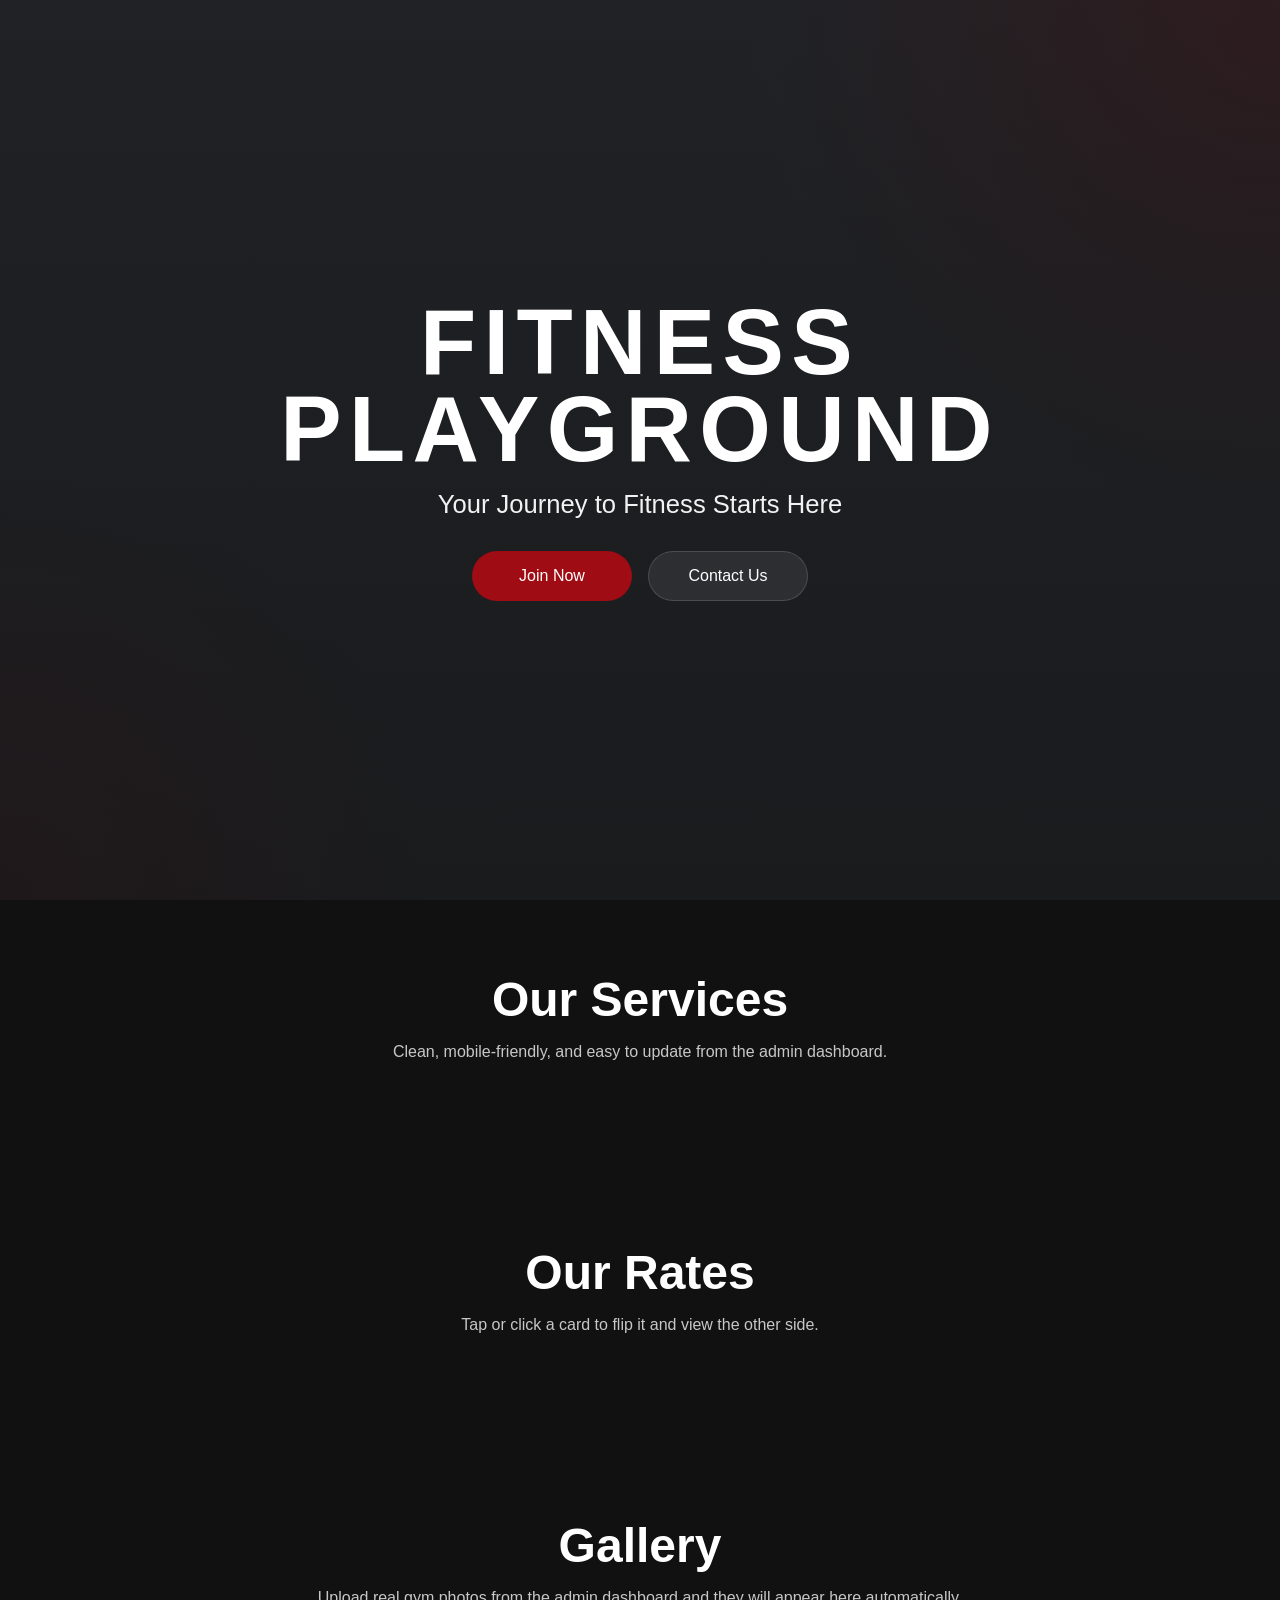
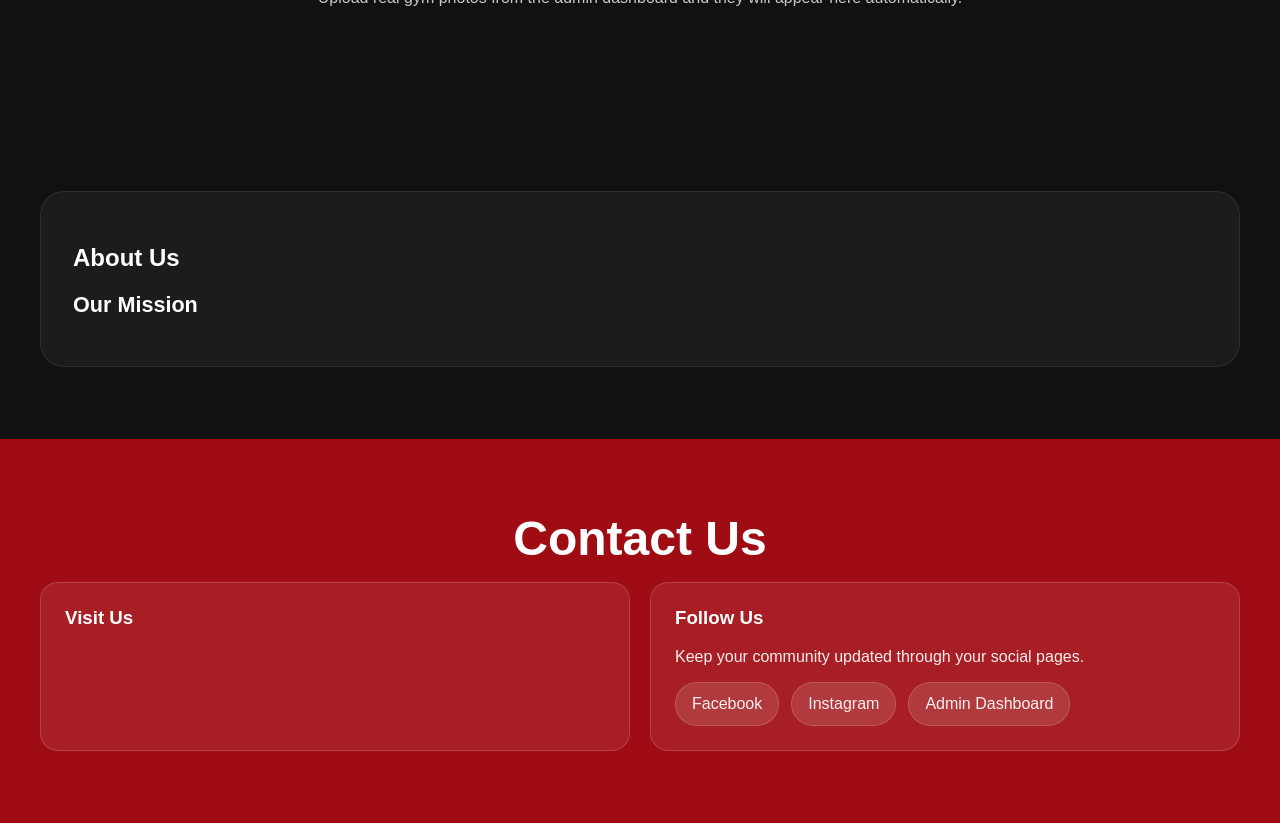
<file: index.html>
<!DOCTYPE html>
<html lang="en">
<head>
  <meta charset="UTF-8" />
  <meta name="viewport" content="width=device-width, initial-scale=1.0" />
  <title>Fitness Playground</title>
  <link rel="stylesheet" href="./assets/styles.css" />
</head>
<body>
  <header class="hero">
    <img id="heroImage" class="hero-bg hidden" alt="Fitness Playground hero" />
    <div class="hero-content">
      <img id="logoImage" class="hero-logo hidden" alt="Fitness Playground logo" />
      <h1 id="heroTitle" class="hero-title">FITNESS PLAYGROUND</h1>
      <p id="heroTagline" class="hero-tagline">Your Journey to Fitness Starts Here</p>
      <div class="hero-actions">
        <a id="heroButton" class="btn btn-primary" href="#rates">Join Now</a>
        <a class="btn btn-secondary" href="#contact">Contact Us</a>
      </div>
    </div>
  </header>

  <section class="section">
    <div class="container">
      <h2 class="section-title">Our Services</h2>
      <p class="section-subtitle">Clean, mobile-friendly, and easy to update from the admin dashboard.</p>
      <div id="servicesGrid" class="grid-3"></div>
    </div>
  </section>

  <section id="rates" class="section">
    <div class="container">
      <h2 class="section-title">Our Rates</h2>
      <p class="section-subtitle">Tap or click a card to flip it and view the other side.</p>
      <div id="ratesGrid" class="rates-grid"></div>
    </div>
  </section>

  <section class="section">
    <div class="container">
      <h2 class="section-title">Gallery</h2>
      <p class="section-subtitle">Upload real gym photos from the admin dashboard and they will appear here automatically.</p>
      <div id="galleryGrid" class="gallery-grid"></div>
    </div>
  </section>

  <section class="section">
    <div class="container">
      <div class="about">
        <img id="aboutLogo" class="about-logo hidden" alt="Fitness Playground logo" />
        <div class="about-copy">
          <h2 id="aboutTitle">About Us</h2>
          <h3 id="aboutMissionTitle">Our Mission</h3>
          <p id="aboutBody"></p>
          <p id="aboutBodySecond"></p>
        </div>
      </div>
    </div>
  </section>

  <section id="contact" class="section contact-band">
    <div class="container">
      <h2 id="contactTitle" class="section-title">Contact Us</h2>
      <div class="contact-grid">
        <div class="contact-card">
          <h3>Visit Us</h3>
          <p id="address"></p>
          <p id="weekdayHours"></p>
          <p id="weekendHours"></p>
          <p id="email"></p>
        </div>
        <div class="contact-card">
          <h3>Follow Us</h3>
          <p>Keep your community updated through your social pages.</p>
          <div class="social-links">
            <a id="facebookUrl" class="social-link" target="_blank" rel="noreferrer">Facebook</a>
            <a id="instagramUrl" class="social-link" target="_blank" rel="noreferrer">Instagram</a>
            <a class="social-link" href="./admin.html">Admin Dashboard</a>
          </div>
        </div>
      </div>
    </div>
  </section>

  <div id="imageModal" class="modal">
    <button id="modalClose" class="modal-close">✕</button>
    <img id="modalImage" alt="Expanded gallery image" />
  </div>

  <script type="module" src="./assets/js/site.js"></script>
</body>
</html>
</file>
<file: assets/styles.css>
:root {
  --bg: #111111;
  --surface: #1c1c1c;
  --surface-2: #252525;
  --text: #ffffff;
  --muted: #c7c7c7;
  --brand: #a00c13;
  --brand-dark: #7d090f;
  --line: rgba(255, 255, 255, 0.08);
  --max: 1200px;
  --radius: 18px;
  --shadow: 0 20px 60px rgba(0, 0, 0, 0.22);
}

* {
  box-sizing: border-box;
}

html {
  scroll-behavior: smooth;
}

body {
  margin: 0;
  font-family: 'Segoe UI', Tahoma, Geneva, Verdana, sans-serif;
  background: var(--bg);
  color: var(--text);
}

a {
  color: inherit;
  text-decoration: none;
}

img {
  display: block;
  max-width: 100%;
}

button,
input,
textarea {
  font: inherit;
}

.container {
  width: min(var(--max), calc(100% - 2rem));
  margin: 0 auto;
}

.section {
  padding: 4.5rem 0;
}

.section-title {
  font-size: clamp(2rem, 4vw, 3rem);
  margin: 0 0 1rem;
  text-align: center;
}

.section-subtitle {
  color: var(--muted);
  text-align: center;
  max-width: 700px;
  margin: 0 auto 2.5rem;
}

.hero {
  min-height: 100vh;
  position: relative;
  display: flex;
  align-items: center;
  justify-content: center;
  overflow: hidden;
  background:
    linear-gradient(rgba(17, 17, 17, 0.62), rgba(17, 17, 17, 0.78)),
    radial-gradient(circle at top right, rgba(160, 12, 19, 0.35), transparent 34%),
    radial-gradient(circle at bottom left, rgba(160, 12, 19, 0.25), transparent 28%),
    #373e47;
}

.hero-bg {
  position: absolute;
  inset: 0;
  width: 100%;
  height: 100%;
  object-fit: cover;
  opacity: 0.28;
}

.hero-content {
  position: relative;
  z-index: 1;
  width: min(900px, calc(100% - 2rem));
  text-align: center;
  padding: 2rem 0;
}

.hero-logo {
  width: min(180px, 32vw);
  aspect-ratio: 1;
  object-fit: cover;
  margin: 0 auto 1.2rem;
  border-radius: 50%;
  border: 4px solid rgba(255, 255, 255, 0.14);
  box-shadow: var(--shadow);
  background: rgba(255, 255, 255, 0.06);
}

.hero-title {
  margin: 0;
  font-size: clamp(2.75rem, 8vw, 5.75rem);
  line-height: 0.95;
  letter-spacing: 0.08em;
  font-weight: 800;
}

.hero-tagline {
  font-size: clamp(1.05rem, 2.4vw, 1.6rem);
  color: #f2f2f2;
  margin: 1rem auto 2rem;
  max-width: 720px;
}

.hero-actions {
  display: flex;
  justify-content: center;
  gap: 1rem;
  flex-wrap: wrap;
}

.btn {
  display: inline-flex;
  align-items: center;
  justify-content: center;
  min-width: 160px;
  padding: 0.95rem 1.4rem;
  border-radius: 999px;
  border: none;
  cursor: pointer;
  transition: transform 0.25s ease, background 0.25s ease, opacity 0.25s ease;
}

.btn:hover {
  transform: translateY(-2px);
}

.btn-primary {
  background: var(--brand);
  color: #fff;
}

.btn-primary:hover {
  background: var(--brand-dark);
}

.btn-secondary {
  background: rgba(255, 255, 255, 0.08);
  color: #fff;
  border: 1px solid rgba(255, 255, 255, 0.14);
}

.grid-3 {
  display: grid;
  grid-template-columns: repeat(3, minmax(0, 1fr));
  gap: 1.25rem;
}

.card {
  background: var(--surface);
  border: 1px solid var(--line);
  border-radius: var(--radius);
  overflow: hidden;
  box-shadow: var(--shadow);
}

.service-card {
  transition: transform 0.25s ease;
}

.service-card:hover {
  transform: translateY(-4px);
}

.service-image {
  width: 100%;
  height: 280px;
  object-fit: cover;
  background: linear-gradient(135deg, #3c3c3c, #1f1f1f);
}

.card-body {
  padding: 1.25rem;
}

.card-body h3 {
  margin: 0 0 0.6rem;
  font-size: 1.2rem;
}

.card-body p {
  margin: 0;
  color: var(--muted);
}

.rates-grid {
  display: grid;
  grid-template-columns: repeat(3, minmax(0, 1fr));
  gap: 1.25rem;
}

.flip-card {
  perspective: 1200px;
}

.flip-card-inner {
  position: relative;
  min-height: 380px;
  transform-style: preserve-3d;
  transition: transform 0.8s ease;
}

.flip-card.is-flipped .flip-card-inner {
  transform: rotateY(180deg);
}

.flip-face {
  position: absolute;
  inset: 0;
  backface-visibility: hidden;
  border-radius: var(--radius);
  overflow: hidden;
  border: 1px solid var(--line);
  background: var(--surface-2);
}

.flip-face img {
  width: 100%;
  height: 100%;
  object-fit: cover;
}

.flip-placeholder {
  display: grid;
  place-items: center;
  width: 100%;
  height: 100%;
  padding: 1.5rem;
  text-align: center;
  color: var(--muted);
  background: linear-gradient(180deg, rgba(160, 12, 19, 0.22), rgba(0, 0, 0, 0.18));
}

.flip-back {
  transform: rotateY(180deg);
}

.gallery-grid {
  display: grid;
  grid-template-columns: repeat(3, minmax(0, 1fr));
  gap: 1rem;
}

.gallery-item {
  overflow: hidden;
  border-radius: 16px;
  border: 1px solid var(--line);
  cursor: pointer;
}

.gallery-item img {
  width: 100%;
  height: 320px;
  object-fit: cover;
  transition: transform 0.35s ease;
}

.gallery-item:hover img {
  transform: scale(1.06);
}

.about {
  display: grid;
  grid-template-columns: 220px 1fr;
  gap: 2rem;
  align-items: center;
  background: var(--surface);
  border: 1px solid var(--line);
  border-radius: 24px;
  padding: 2rem;
}

.about-logo {
  width: 100%;
  aspect-ratio: 1;
  border-radius: 50%;
  object-fit: cover;
  background: rgba(255, 255, 255, 0.04);
  border: 4px solid rgba(160, 12, 19, 0.6);
}

.about-copy h3 {
  margin: 0 0 0.75rem;
  font-size: 1.35rem;
}

.about-copy p {
  color: var(--muted);
  margin: 0 0 1rem;
}

.contact-band {
  background: var(--brand);
}

.contact-grid {
  display: grid;
  grid-template-columns: repeat(2, minmax(0, 1fr));
  gap: 1.25rem;
}

.contact-card {
  padding: 1.5rem;
  border-radius: 18px;
  background: rgba(255, 255, 255, 0.08);
  border: 1px solid rgba(255, 255, 255, 0.15);
}

.contact-card h3 {
  margin-top: 0;
}

.contact-card p,
.contact-card a {
  color: rgba(255, 255, 255, 0.92);
}

.social-links {
  display: flex;
  gap: 0.75rem;
  flex-wrap: wrap;
  margin-top: 1rem;
}

.social-link {
  padding: 0.75rem 1rem;
  border-radius: 999px;
  background: rgba(255, 255, 255, 0.12);
  border: 1px solid rgba(255, 255, 255, 0.16);
}

.modal {
  position: fixed;
  inset: 0;
  display: none;
  align-items: center;
  justify-content: center;
  padding: 1rem;
  background: rgba(0, 0, 0, 0.82);
  z-index: 1000;
}

.modal.is-open {
  display: flex;
}

.modal img {
  max-width: min(900px, 100%);
  max-height: 90vh;
  border-radius: 18px;
}

.modal-close {
  position: absolute;
  top: 1rem;
  right: 1rem;
  width: 44px;
  height: 44px;
  border-radius: 50%;
  border: none;
  background: rgba(255, 255, 255, 0.14);
  color: #fff;
  cursor: pointer;
}

.admin-shell {
  min-height: 100vh;
  background: linear-gradient(180deg, #101010, #191919);
}

.admin-header {
  position: sticky;
  top: 0;
  z-index: 20;
  backdrop-filter: blur(12px);
  background: rgba(17, 17, 17, 0.9);
  border-bottom: 1px solid var(--line);
}

.admin-header .container {
  display: flex;
  justify-content: space-between;
  align-items: center;
  gap: 1rem;
  padding: 1rem 0;
}

.brand-row {
  display: flex;
  align-items: center;
  gap: 0.75rem;
}

.brand-badge {
  width: 44px;
  height: 44px;
  border-radius: 14px;
  display: grid;
  place-items: center;
  background: var(--brand);
  font-weight: 700;
}

.admin-main {
  padding: 2rem 0 4rem;
}

.admin-grid {
  display: grid;
  grid-template-columns: 320px 1fr;
  gap: 1.25rem;
}

.panel {
  background: var(--surface);
  border: 1px solid var(--line);
  border-radius: 22px;
  padding: 1.25rem;
  box-shadow: var(--shadow);
}

.panel h2,
.panel h3 {
  margin-top: 0;
}

.stack {
  display: grid;
  gap: 0.9rem;
}

.field {
  display: grid;
  gap: 0.45rem;
}

label {
  font-size: 0.95rem;
  color: #f1f1f1;
}

input,
textarea,
select {
  width: 100%;
  border-radius: 14px;
  border: 1px solid rgba(255, 255, 255, 0.12);
  background: rgba(255, 255, 255, 0.04);
  color: #fff;
  padding: 0.9rem 1rem;
}

textarea {
  min-height: 120px;
  resize: vertical;
}

.table-list {
  display: grid;
  gap: 0.8rem;
}

.data-card {
  background: rgba(255, 255, 255, 0.04);
  border: 1px solid rgba(255, 255, 255, 0.08);
  border-radius: 18px;
  padding: 1rem;
}

.data-card h4 {
  margin: 0 0 0.4rem;
}

.data-card p {
  margin: 0.3rem 0;
  color: var(--muted);
}

.row-actions {
  display: flex;
  gap: 0.6rem;
  flex-wrap: wrap;
  margin-top: 0.8rem;
}

.muted {
  color: var(--muted);
}

.hidden {
  display: none !important;
}

.toast {
  position: fixed;
  right: 1rem;
  bottom: 1rem;
  background: #202020;
  border: 1px solid var(--line);
  padding: 0.9rem 1rem;
  border-radius: 14px;
  box-shadow: var(--shadow);
  opacity: 0;
  pointer-events: none;
  transform: translateY(10px);
  transition: all 0.25s ease;
}

.toast.show {
  opacity: 1;
  pointer-events: auto;
  transform: translateY(0);
}

@media (max-width: 980px) {
  .grid-3,
  .rates-grid,
  .gallery-grid,
  .contact-grid,
  .admin-grid {
    grid-template-columns: 1fr;
  }

  .about {
    grid-template-columns: 1fr;
    text-align: center;
  }

  .about-logo {
    max-width: 220px;
    margin: 0 auto;
  }
}

@media (max-width: 640px) {
  .hero-actions,
  .row-actions,
  .admin-header .container {
    flex-direction: column;
    align-items: stretch;
  }

  .btn {
    width: 100%;
  }

  .gallery-item img,
  .service-image {
    height: 240px;
  }
}
</file>
